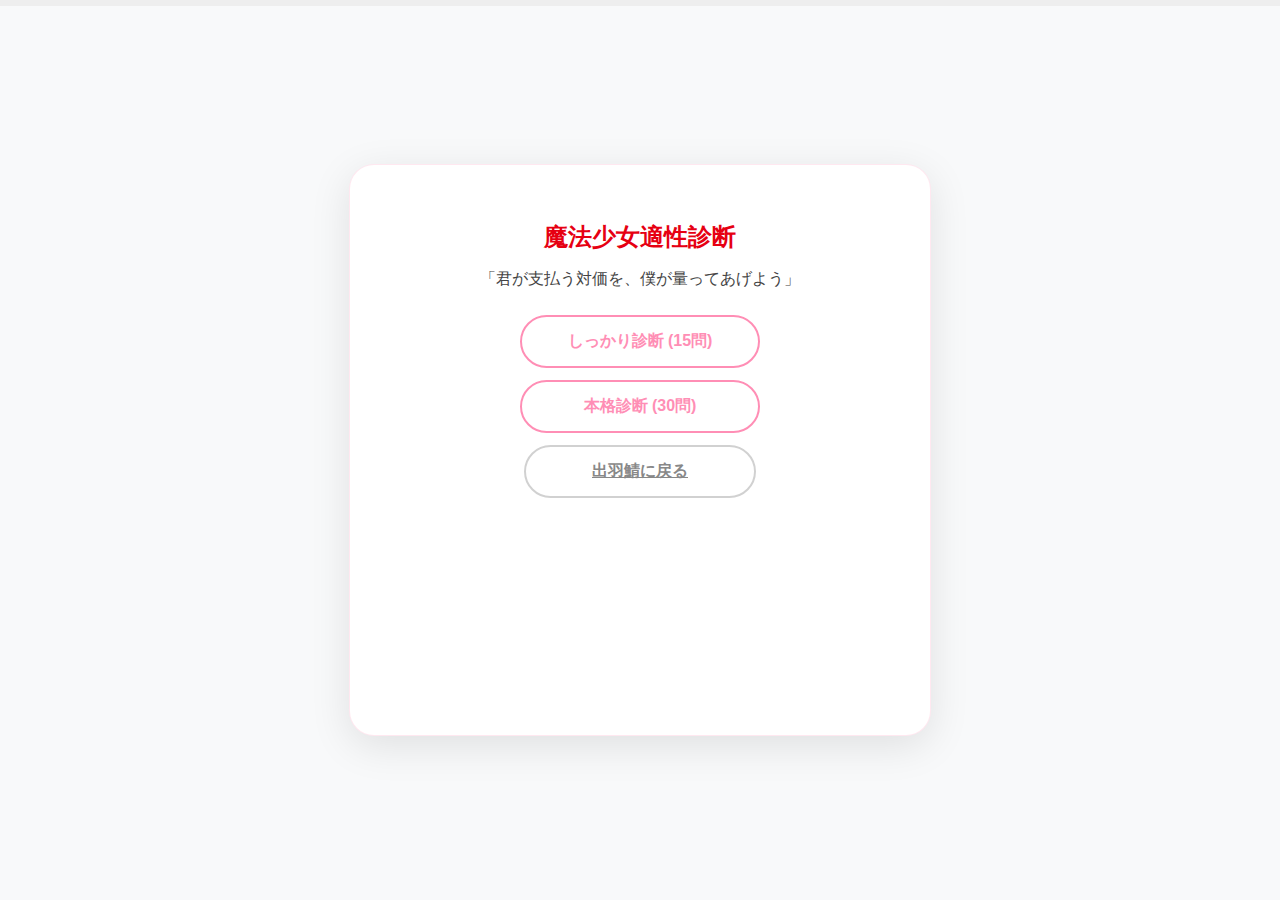
<file: shindan.html>
<!DOCTYPE html>
<html lang="ja">
<head>
    <meta charset="UTF-8">
    <meta name="viewport" content="width=device-width, initial-scale=1.0">
    <title>魔法少女適性診断 ／人◕ ‿‿ ◕人＼</title>
    <style>
        :root {
            --qb-white: #ffffff;
            --qb-gray: #f8f9fa;
            --qb-pink: #ff8eb5;
            --qb-red: #e60012;
            --qb-text: #444444;
            --gem-color: var(--qb-pink);
        }

        body {
            font-family: 'Hiragino Kaku Gothic ProN', 'Meiryo', sans-serif;
            background-color: var(--qb-gray);
            color: var(--qb-text);
            display: flex;
            justify-content: center;
            align-items: center;
            min-height: 100vh;
            margin: 0;
            overflow-x: hidden;
        }

        .progress-container { position: fixed; top: 0; left: 0; width: 100%; height: 6px; background-color: #eee; z-index: 100; }
        #progress-bar { height: 100%; width: 0%; background: linear-gradient(90deg, var(--qb-pink), var(--qb-red)); transition: width 0.3s ease; }

        .container {
            background: var(--qb-white);
            padding: 2.5rem;
            border-radius: 25px;
            box-shadow: 0 10px 40px rgba(0, 0, 0, 0.1);
            max-width: 500px;
            width: 90%;
            text-align: center;
            border: 1.5px solid rgba(255, 142, 181, 0.2);
            transition: all 0.8s ease;
        }

        .aura-active { box-shadow: 0 0 40px 10px var(--gem-color); border-color: var(--gem-color); }

        h1 { color: var(--qb-red); font-size: 1.5rem; margin-bottom: 1rem; }
        .button-group { display: flex; flex-direction: column; align-items: center; gap: 12px; margin-top: 25px; min-height: 380px; }

        .btn {
            display: inline-block;
            min-width: 240px;
            padding: 14px 24px;
            background-color: var(--qb-white);
            color: var(--qb-pink);
            border: 2px solid var(--qb-pink);
            border-radius: 50px;
            cursor: pointer;
            font-size: 1rem;
            font-weight: bold;
            transition: all 0.2s ease;
            position: relative;
            overflow: hidden;
            outline: none;
        }

        .btn:hover { background-color: var(--qb-pink); color: var(--qb-white); transform: translateY(-2px); }
        .btn:active { transform: translateY(1px) scale(0.95); }
        .btn-secondary { border-color: #d1d1d1; color: #888; min-width: 180px; }
        .btn-back { border-color: #ffb6c1; color: #ffb6c1; margin-top: 10px; font-size: 0.9rem; }

        .question { font-size: 1.2rem; margin: 30px 0; font-weight: bold; line-height: 1.6; min-height: 4.5rem; display: flex; align-items: center; justify-content: center; }
        
        #result { font-size: 2rem; margin: 20px 0; font-weight: bold; text-shadow: 1px 1px 3px rgba(0,0,0,0.1); }
        #result-desc { background: rgba(255, 255, 255, 0.8); padding: 20px; border-radius: 15px; border: 1px dashed var(--gem-color); margin-bottom: 25px; text-align: left; }
        .hidden { display: none !important; }

        .ripple { position: absolute; border-radius: 50%; background: rgba(255, 255, 255, 0.6); transform: scale(0); animation: ripple-animation 0.5s linear; pointer-events: none; }
        @keyframes ripple-animation { to { transform: scale(4); opacity: 0; } }
        .fade-in { animation: fadeIn 0.4s ease-out forwards; }
        @keyframes fadeIn { from { opacity: 0; transform: translateY(10px); } to { opacity: 1; transform: translateY(0); } }
    </style>
</head>
<body>

<div class="progress-container"><div id="progress-bar"></div></div>

<div class="container fade-in" id="main-container">
    <div id="menu">
        <h1>魔法少女適性診断</h1>
        <p>「君が支払う対価を、僕が量ってあげよう」</p>
        <div class="button-group">
            <button class="btn ripple-btn" onclick="startQuiz(15)">しっかり診断 (15問)</button>
            <button class="btn ripple-btn" onclick="startQuiz(30)">本格診断 (30問)</button>
            <a href="index.html" class="btn btn-secondary ripple-btn">出羽鯖に戻る</a>
        </div>
    </div>

    <div id="quiz-screen" class="hidden">
        <div id="progress-text" style="font-size: 0.8rem; color: #999;"></div>
        <div class="question" id="question-text"></div>
        <div class="button-group">
            <button class="btn ripple-btn" onclick="handleAnswer(2)">とても思う</button>
            <button class="btn ripple-btn" onclick="handleAnswer(1)">まあまあ思う</button>
            <button class="btn ripple-btn" onclick="handleAnswer(0)">あまり思わない</button>
            <button class="btn ripple-btn" onclick="handleAnswer(0)">全く思わない</button>
            <button id="back-btn" class="btn btn-secondary btn-back ripple-btn hidden" onclick="goBack()">一つ前に戻る</button>
        </div>
    </div>

    <div id="result-screen" class="hidden">
        <p id="result-intro">君の魂が放つ光の色は……</p>
        <div id="result"></div>
        <div id="result-desc"></div>
        <div class="button-group">
            <button class="btn ripple-btn" onclick="location.reload()">もう一度診断する</button>
            <a href="index.html" class="btn btn-secondary ripple-btn">出羽鯖に戻る</a>
        </div>
    </div>
</div>

<script>
なるほど、もっと「魔法少女アニメとしての表向きの顔」と「忍び寄る不穏さ」のバランスを極めたいですね。

物語の核心（ループ、正体、末路）を具体的な言葉にせず、**「第3話直前（マミさんがまだ優しく導いてくれている頃）の空気感」**までネタバレ度を下げつつ、キュゥべえの「どこか噛み合わない不気味さ」だけを残したバージョンです。

これなら、未視聴の人には「奥が深そうな設定だなぁ」と思わせ、既習者には「ああ、この後の展開を思うと……」とニヤリとさせられます。

ネタバレ度：低（「魔法の誘惑と予感」仕様）
JavaScript
    const characters = {
        madoka: { 
            name: "鹿目 まどか", 
            color: "#ffc0cb", 
            desc: "君はとても優しくて、友達思いだね。今はまだ何ができるか分からないかもしれない。けれど、君の中には宇宙の運命さえ変えてしまえるほどの、とてつもない可能性が眠っているよ。君がどんな願いを選ぶのか、楽しみだね。" 
        },
        homura: { 
            name: "暁美 ほむら", 
            color: "#da70d6", 
            desc: "君はとても冷静で、意志が強いんだね。馴れ合いを好まないのは、きっと譲れない信念があるからだろう？ 厳しい言葉の裏側に、大切なものを守りたいという切実な願いを隠している……そんな気がするよ。" 
        },
        sayaka: { 
            name: "美樹 さやか", 
            color: "#4169e1", 
            desc: "正義感が強くて、真っ直ぐな心の持ち主だね。誰かのために勇気を振り絞れるのは素晴らしいことだよ。でも、その純粋さが自分を追い詰めてしまわないよう、自分の心も大切にするんだよ。" 
        },
        mami: { 
            name: "巴 マミ", 
            color: "#ffd700", 
            desc: "気高くて、頼りがいのある理想的なお姉さんだね。周囲を導く華やかな姿の裏で、本当は温かな繋がりを求めているんじゃないかな？ 君みたいな人が居てくれたら、後輩たちもきっと心強いはずだよ。" 
        },
        kyoko: { 
            name: "佐倉 杏子", 
            color: "#ff4500", 
            desc: "自分の信念を貫く、タフな生き方をしているね。一見ドライに見えるのは、それだけ厳しい世界を生き抜いてきた証拠。本当は一度懐に入れた相手を見捨てられない、不器用な優しさを持っているよね。" 
        },
        kyubey: { 
            name: "キュゥべえ", 
            color: "#ffffff", 
            desc: "君からはあまり、人間特有の「感情」の揺らぎが感じられないね。魔法少女を目指すよりも、僕たちと一緒に観測者側に回るほうが向いているんじゃないかな？ この世界の仕組みに、興味はないかい？" 
        },
        chaos: { name: "？？？", color: "#333333", desc: "君の回答は論理的に矛盾している。相反する願いを同時に肯定するなんて、人間の魂は本当に支離滅裂だね。そんな歪んだ因果が、どんな破滅を招くのか見ものだよ。" }
    };

    const questions = [
        { text: "困っている人を見たら、放っておけない。", main: "madoka", sub: "sayaka", tag: "altruism" },
        { text: "目的のためなら、自分が傷ついても構わない。", main: "homura", sub: "kyoko", tag: "sacrifice" },
        { text: "過去にやり直したい強い後悔がある。", main: "homura", sub: "madoka", tag: "regret" },
        { text: "正義感は人一倍強い方だと思う。", main: "sayaka", sub: "mami", tag: "justice" },
        { text: "自分の才能は、誰かのために使うべきだ。", main: "sayaka", sub: "madoka", tag: "altruism" },
        { text: "孤独でいるより、仲間と一緒に戦いたい。", main: "mami", sub: "sayaka", tag: "team" },
        { text: "食べ物を粗末にするのは許せない。", main: "kyoko", sub: null, tag: "survival" },
        { text: "感情よりも理性を優先して行動する。", main: "homura", sub: "kyoko", tag: "reason" },
        { text: "憧れの人の背中を追い続けている。", main: "sayaka", sub: "homura", tag: "pursuit" },
        { text: "自分には特別な才能がないと引け目を感じる。", main: "madoka", sub: "sayaka", tag: "modesty" },
        { text: "大切な人を守るなら世界を敵に回してもいい。", main: "homura", sub: "kyoko", tag: "egoism" },
        { text: "願いが叶うなら、どんな代償も払う覚悟だ。", main: "homura", sub: "kyoko", tag: "sacrifice" },
        { text: "周囲の期待に応えなきゃとプレッシャーを感じる。", main: "mami", sub: "sayaka", tag: "social" },
        { text: "友情のためなら、自分の恋心も犠牲にできる。", main: "sayaka", sub: "madoka", tag: "altruism" },
        { text: "弱音を吐くのは苦手で、強くあろうとする。", main: "mami", sub: "homura", tag: "strength" },
        { text: "お菓子や茶会など、日常の幸せを大事にしたい。", main: "mami", sub: "madoka", tag: "daily" },
        { text: "他人の才能に嫉妬してしまうことがある。", main: "sayaka", sub: "homura", tag: "envy" },
        { text: "「運命」という言葉を信じている。", main: "kyoko", sub: "homura", tag: "fate" },
        { text: "信念を曲げるなら、一人で戦う道を選ぶ。", main: "kyoko", sub: "homura", tag: "solitude" },
        { text: "誰からも必要とされないことが一番怖い。", main: "mami", sub: "madoka", tag: "social" },
        { text: "決断を下すとき、迷って時間がかかる。", main: "madoka", sub: "sayaka", tag: "hesitation" },
        { text: "秘密を一人で抱え込みがちだ。", main: "homura", sub: "mami", tag: "solitude" },
        { text: "誰かを救うことが自分を救うことになると信じている。", main: "madoka", sub: "sayaka", tag: "altruism" },
        { text: "報われない努力でも、最後までやり抜きたい。", main: "sayaka", sub: "kyoko", tag: "strength" },
        { text: "自分を犠牲にして人を助けるのは偽善だと思う。", main: "kyoko", sub: null, tag: "egoism" },
        { text: "頼れるお姉さん的な役割を振られることが多い。", main: "mami", sub: "kyoko", tag: "social" },
        { text: "感情が昂ると、周りが見えなくなる。", main: "sayaka", sub: "kyoko", tag: "emotion" },
        { text: "自分の居場所は、自分で勝ち取るものだ。", main: "kyoko", sub: "homura", tag: "survival" },
        { text: "たとえ奇跡が起きなくても、選択を後悔しない。", main: "madoka", sub: "kyoko", tag: "fate" },
        { text: "誰にも知られなくても、正しいことをしたい。", main: "madoka", sub: "homura", tag: "altruism" }
    ];

    const conflictPairs = [
        { a: "altruism", b: "egoism" },
        { a: "team", b: "solitude" },
        { a: "reason", b: "emotion" }
    ];

    let currentQuestions = [];
    let currentIndex = 0;
    let scores = { madoka: 0, homura: 0, sayaka: 0, mami: 0, kyoko: 0 };
    let answersLog = [];
    let history = []; // 過去の情報を保存する配列だよ

    function startQuiz(num) {
        applyFadeEffect(() => {
            document.getElementById('menu').classList.add('hidden');
            document.getElementById('quiz-screen').classList.remove('hidden');
            currentQuestions = [...questions].sort(() => 0.5 - Math.random()).slice(0, num);
            currentIndex = 0;
            scores = { madoka: 0, homura: 0, sayaka: 0, mami: 0, kyoko: 0 };
            answersLog = [];
            history = [];
            updateProgressBar();
            showQuestion();
        });
    }

    function applyFadeEffect(callback) {
        const container = document.getElementById('main-container');
        container.classList.remove('fade-in', 'aura-active');
        container.style.removeProperty('--gem-color');
        void container.offsetWidth;
        container.classList.add('fade-in');
        callback();
    }

    function updateProgressBar() {
        const percent = (currentIndex / currentQuestions.length) * 100;
        document.getElementById('progress-bar').style.width = percent + "%";
        document.getElementById('progress-text').innerText = `計測完了率: ${Math.round(percent)}%`;
    }

    function showQuestion() {
        document.getElementById('question-text').innerText = currentQuestions[currentIndex].text;
        
        // 戻るボタンの表示・非表示制御
        const backBtn = document.getElementById('back-btn');
        if (currentIndex > 0) {
            backBtn.classList.remove('hidden');
        } else {
            backBtn.classList.add('hidden');
        }
    }

    function handleAnswer(val) {
        // 現在の状態を履歴にプッシュするよ（連続で戻れるようにね）
        history.push({
            scores: JSON.parse(JSON.stringify(scores)),
            answersLog: JSON.parse(JSON.stringify(answersLog))
        });

        const q = currentQuestions[currentIndex];
        answersLog.push({ tag: q.tag, val: val });

        if (val === 2) {
            if (q.main) scores[q.main] += 3;
            if (q.sub) scores[q.sub] += 1;
        } else if (val === 1) {
            if (q.main) scores[q.main] += 1;
        }

        currentIndex++;
        updateProgressBar();
        if (currentIndex < currentQuestions.length) {
            showQuestion();
        } else {
            setTimeout(() => applyFadeEffect(showResult), 200);
        }
    }

    // 因果を遡るための関数だよ
    function goBack() {
        if (currentIndex > 0 && history.length > 0) {
            currentIndex--;
            const prevState = history.pop();
            scores = prevState.scores;
            answersLog = prevState.answersLog;
            
            updateProgressBar();
            showQuestion();
        }
    }

    function showResult() {
        document.getElementById('quiz-screen').classList.add('hidden');
        document.getElementById('result-screen').classList.remove('hidden');
        
        const order = ['madoka', 'homura', 'kyoko', 'mami', 'sayaka'];
        let winner = 'madoka';
        let maxScore = -1;
        order.forEach(id => {
            if (scores[id] > maxScore) { maxScore = scores[id]; winner = id; }
        });

        const totalScore = Object.values(scores).reduce((a, b) => a + b, 0);
        
        let conflictScore = 0;
        conflictPairs.forEach(pair => {
            const valsA = answersLog.filter(a => a.tag === pair.a).map(a => a.val);
            const valsB = answersLog.filter(a => a.tag === pair.b).map(a => a.val);
            const maxA = valsA.length ? Math.max(...valsA) : 0;
            const maxB = valsB.length ? Math.max(...valsB) : 0;
            if (maxA === 2 && maxB === 2) conflictScore++;
        });

        if (totalScore <= 3) {
            winner = 'kyubey';
            document.getElementById('result-intro').innerText = "観測結果……";
        } else if (conflictScore >= 2) {
            winner = 'chaos';
            document.getElementById('result-intro').innerText = "警告：因果がねじれているよ";
        }

        const resultChar = characters[winner];
        const resEl = document.getElementById('result');
        
        document.documentElement.style.setProperty('--gem-color', resultChar.color);
        document.getElementById('main-container').classList.add('aura-active');
        
        if (winner === 'kyubey') {
            resEl.style.color = "#444";
        } else {
            resEl.style.color = "var(--gem-color)";
        }

        resEl.innerText = resultChar.name;
        document.getElementById('result-desc').innerText = resultChar.desc;
        document.getElementById('progress-bar').style.width = "100%";
    }

    document.addEventListener('click', function (e) {
        if (e.target.classList.contains('ripple-btn')) {
            const btn = e.target;
            const ripple = document.createElement('span');
            const rect = btn.getBoundingClientRect();
            const size = Math.max(rect.width, rect.height);
            ripple.style.width = ripple.style.height = size + 'px';
            ripple.style.left = e.clientX - rect.left - size / 2 + 'px';
            ripple.style.top = e.clientY - rect.top - size / 2 + 'px';
            ripple.classList.add('ripple');
            btn.appendChild(ripple);
            setTimeout(() => ripple.remove(), 500);
        }
    });
</script>

</body>
</html>
</file>
